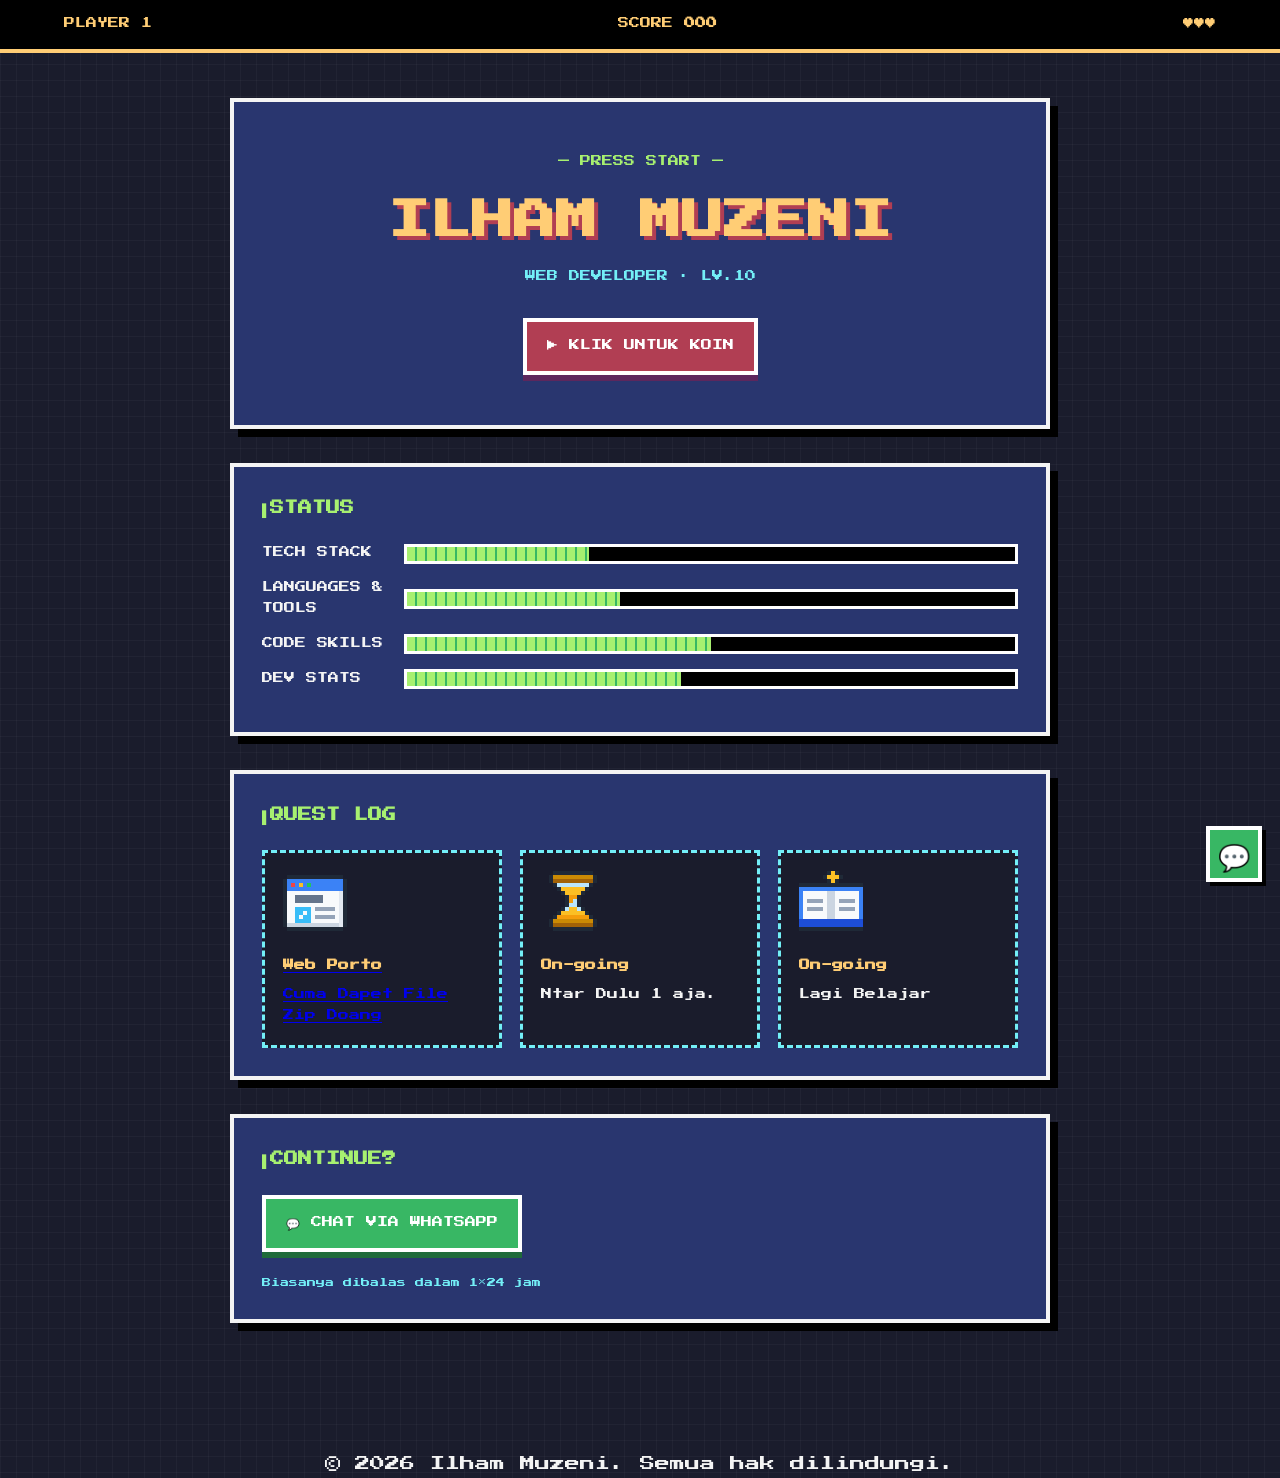
<file: index.html>
<!DOCTYPE html>
<html lang="id"><head><meta charset="UTF-8"><meta name="viewport" content="width=device-width,initial-scale=1">
<title>Player 1 - Ilham Muzeni</title>
<link href="https://fonts.googleapis.com/css2?family=Press+Start+2P&display=swap" rel="stylesheet">
<link rel="stylesheet" href="style.css"></head>
<body>
<div class="hud"><span>PLAYER 1</span><span>SCORE <b id="skor">000</b></span><span>♥♥♥</span></div>
<main>
<section class="box title"><p class="blink">— PRESS START —</p><h1>ILHAM MUZENI</h1><p class="sub">WEB DEVELOPER · LV.10</p>
<button id="koin" class="pbtn">▶ KLIK UNTUK KOIN</button></section>
<section class="box"><h2>▌STATUS</h2>
<div class="bar"><label>TECH STACK</label><div><i data-v="30"></i></div></div>
<div class="bar"><label>LANGUAGES & TOOLS</label><div><i data-v="35"></i></div></div>
<div class="bar"><label>CODE SKILLS</label><div><i data-v="50"></i></div></div>
<div class="bar"><label>DEV STATS</label><div><i data-v="45"></i></div></div></section>
<section class="box"><h2>▌QUEST LOG</h2><div class="quests">
<a class="q" href="porto.html"><span><img src="images/web-porto.png" alt="Web Porto"></span><h3>Web Porto</h3><p>Cuma Dapet File Zip Doang</p></a>
<div class="q"><span><img src="images/ongoing1.png" alt="On-going"></span><h3>On-going</h3><p>Ntar Dulu 1 aja.</p></div>
<div class="q"><span><img src="images/ongoing2.png" alt="On-going"></span><h3>On-going</h3><p>Lagi Belajar</p></div></div></section>
<section class="box"><h2>▌CONTINUE?</h2><a class="pbtn wa" id="wa" href="https://wa.me/6281909887000?text=Yoo Mau Tanya." target="_blank" rel="noopener">💬 CHAT VIA WHATSAPP</a>
<p class="note">Biasanya dibalas dalam 1×24 jam</p></section>
</main>
<a class="float" href="https://wa.me/6281909887000" target="_blank" rel="noopener" aria-label="WhatsApp">💬</a><script src="script.js"></script></body></html>
<footer>© 2026 Ilham Muzeni. Semua hak dilindungi.</footer>
</file>
<file: style.css>
*{box-sizing:border-box;margin:0;image-rendering:pixelated}
body{background:#1a1c2c;color:#f4f4f4;font-family:'Press Start 2P',monospace;font-size:11px;line-height:1.9;background-image:linear-gradient(#ffffff08 1px,transparent 1px),linear-gradient(90deg,#ffffff08 1px,transparent 1px);background-size:16px 16px}
.hud{position:sticky;top:0;display:flex;justify-content:space-between;padding:14px 5vw;background:#000;border-bottom:4px solid #ffcd75;z-index:5;color:#ffcd75}
main{width:min(820px,92%);margin:0 auto;padding:5vh 0}
.box{background:#29366f;border:4px solid #f4f4f4;box-shadow:8px 8px 0 #000;padding:28px;margin-bottom:34px}
.title{text-align:center;padding:50px 20px}h1{font-size:clamp(1.4rem,6vw,2.6rem);color:#ffcd75;text-shadow:4px 4px 0 #b13e53;margin:20px 0;line-height:1.3}
.sub{color:#73eff7;margin-bottom:30px}.blink{color:#a7f070;animation:b 1s steps(1) infinite}@keyframes b{50%{opacity:0}}
h2{color:#a7f070;margin-bottom:22px;font-size:14px}
.pbtn{display:inline-block;font:inherit;background:#b13e53;color:#fff;border:4px solid #fff;padding:14px 20px;cursor:pointer;box-shadow:0 6px 0 #5d275d;text-decoration:none}
.pbtn:active{transform:translateY(6px);box-shadow:none}.pbtn:hover{background:#ef7d57}
.bar{display:grid;grid-template-columns:130px 1fr;gap:12px;align-items:center;margin-bottom:14px}
.bar div{height:20px;border:3px solid #fff;background:#000}.bar i{display:block;height:100%;width:0;background:repeating-linear-gradient(90deg,#a7f070 0 8px,#38b764 8px 10px);transition:width 1.4s steps(12)}
.quests{display:grid;grid-template-columns:repeat(auto-fit,minmax(200px,1fr));gap:18px}
.q{background:#1a1c2c;border:3px dashed #73eff7;padding:18px}.q span{font-size:28px}.q h3{color:#ffcd75;margin:8px 0;font-size:11px}.q:hover{border-style:solid;transform:translateY(-4px)}

.pbtn.wa{background:#38b764;box-shadow:0 6px 0 #1f6b3a}.pbtn.wa:hover{background:#a7f070;color:#000}
.note{margin-top:22px;color:#73eff7;font-size:9px}
.float{position:fixed;right:18px;bottom:18px;width:56px;height:56px;display:grid;place-items:center;font-size:26px;text-decoration:none;background:#38b764;border:4px solid #fff;box-shadow:4px 4px 0 #000;z-index:9;animation:bob 1.2s steps(2) infinite}
@keyframes bob{50%{transform:translateY(-6px)}}
span img {
  width: 64px;
  height: 64px;
  image-rendering: pixelated;
  object-fit: contain;
}
footer {
  max-width: 1000px;
  margin: 48px auto 0;
  text-align: center;
  color: var(--muted);
  font-size: 15px;
}
</file>
